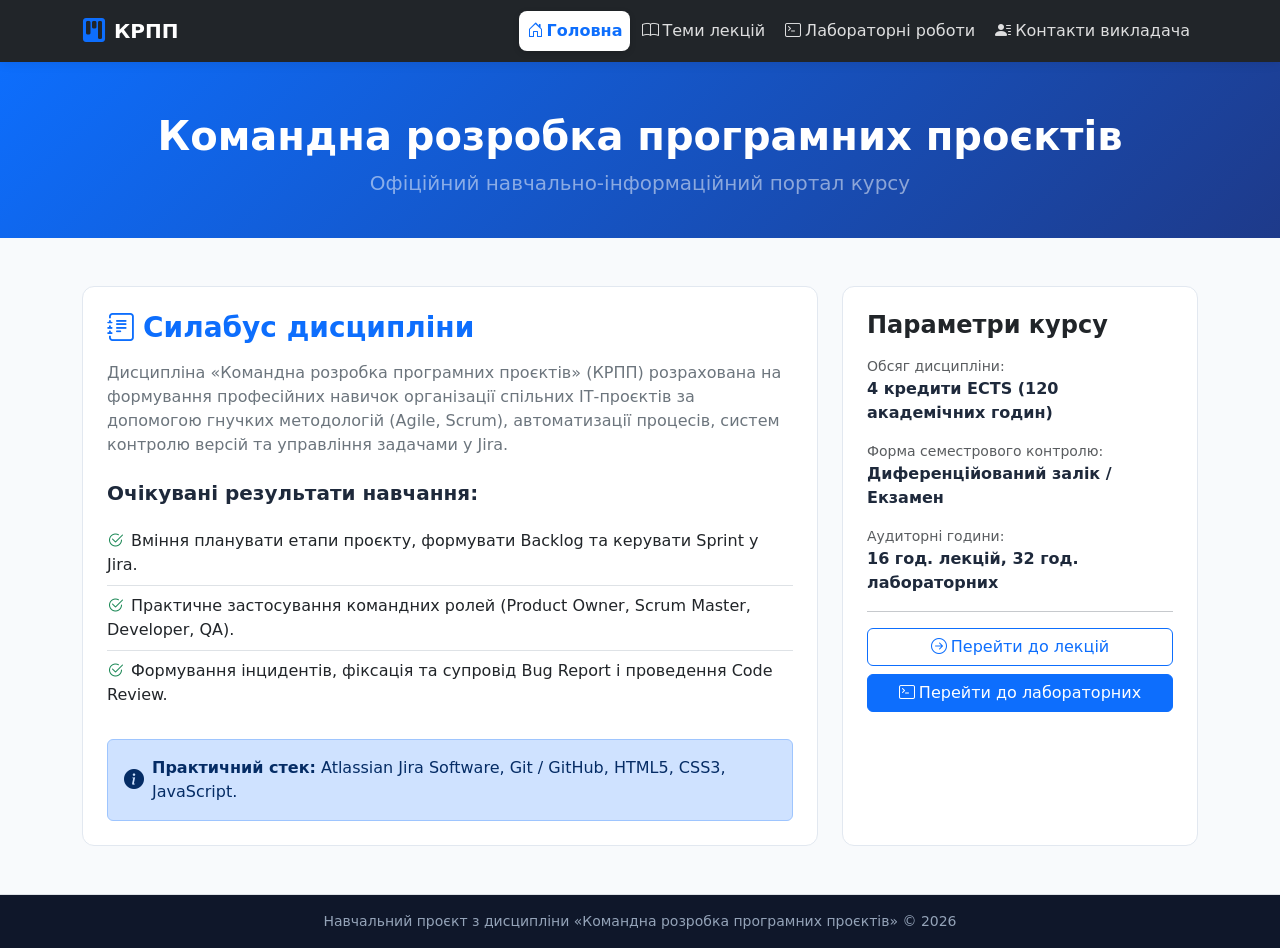
<file: index.html>
<!DOCTYPE html>
<html lang="uk">
<head>
  <meta charset="UTF-8">
  <meta name="viewport" content="width=device-width, initial-scale=1.0">
  <title>КРПП — Вебсайт дисципліни</title>
  <!-- Bootstrap 5 CSS -->
  <link href="https://cdn.jsdelivr.net/npm/bootstrap@5.3.3/dist/css/bootstrap.min.css" rel="stylesheet">
  <!-- Bootstrap Icons -->
  <link rel="stylesheet" href="https://cdn.jsdelivr.net/npm/bootstrap-icons@1.11.3/font/bootstrap-icons.min.css">
  <link rel="stylesheet" href="style.css">
</head>
<body>

  <!-- Верхня панель навігації зі всіма 4 обов'язковими розділами -->
  <nav class="navbar navbar-expand-lg navbar-dark bg-dark sticky-top">
    <div class="container">
      <a class="navbar-brand fw-bold d-flex align-items-center" href="#" onclick="activateTab('home')">
        <i class="bi bi-kanban-fill text-primary me-2 fs-4"></i>
        <span>КРПП</span>
      </a>
      <button class="navbar-toggler" type="button" data-bs-toggle="collapse" data-bs-target="#navbarNav">
        <span class="navbar-toggler-icon"></span>
      </button>

      <div class="collapse navbar-collapse" id="navbarNav">
        <ul class="navbar-nav ms-auto nav nav-pills" id="navTabs" role="tablist">
          <li class="nav-item">
            <button class="nav-link active" id="tab-home-btn" data-bs-toggle="pill" data-bs-target="#tab-home" type="button" role="tab">
              <i class="bi bi-house-door me-1"></i>Головна
            </button>
          </li>
          <li class="nav-item">
            <button class="nav-link" id="tab-lectures-btn" data-bs-toggle="pill" data-bs-target="#tab-lectures" type="button" role="tab">
              <i class="bi bi-book me-1"></i>Теми лекцій
            </button>
          </li>
          <li class="nav-item">
            <button class="nav-link" id="tab-labs-btn" data-bs-toggle="pill" data-bs-target="#tab-labs" type="button" role="tab">
              <i class="bi bi-terminal me-1"></i>Лабораторні роботи
            </button>
          </li>
          <li class="nav-item">
            <button class="nav-link" id="tab-contacts-btn" data-bs-toggle="pill" data-bs-target="#tab-contacts" type="button" role="tab">
              <i class="bi bi-person-lines-fill me-1"></i>Контакти викладача
            </button>
          </li>
        </ul>
      </div>
    </div>
  </nav>

  <!-- Hero Header -->
  <header class="hero-banner">
    <div class="container text-center">
      <h1 class="display-6 fw-bold mb-2">Командна розробка програмних проєктів</h1>
      <p class="lead mb-0 text-white-50">Офіційний навчально-інформаційний портал курсу</p>
    </div>
  </header>

  <!-- Основний блок із вмістом сторінок -->
  <main class="container my-5">
    <div class="tab-content" id="navTabsContent">

      <!-- ================= 1. ГОЛОВНА СТОРІНКА ТА СИЛАБУС ================= -->
      <section class="tab-pane fade show active" id="tab-home" role="tabpanel">
        <div class="row g-4">
          <div class="col-lg-8">
            <div class="custom-card p-4 h-100">
              <h3 class="fw-bold text-primary mb-3">
                <i class="bi bi-journal-text me-2"></i>Силабус дисципліни
              </h3>
              <p class="text-secondary lead fs-6">
                Дисципліна «Командна розробка програмних проєктів» (КРПП) розрахована на формування професійних навичок організації спільних ІТ-проєктів за допомогою гнучких методологій (Agile, Scrum), автоматизації процесів, систем контролю версій та управління задачами у Jira.
              </p>
              
              <h5 class="fw-bold mt-4 mb-3">Очікувані результати навчання:</h5>
              <ul class="list-group list-group-flush mb-4">
                <li class="list-group-item bg-transparent ps-0"><i class="bi bi-check2-circle text-success me-2"></i>Вміння планувати етапи проєкту, формувати Backlog та керувати Sprint у Jira.</li>
                <li class="list-group-item bg-transparent ps-0"><i class="bi bi-check2-circle text-success me-2"></i>Практичне застосування командних ролей (Product Owner, Scrum Master, Developer, QA).</li>
                <li class="list-group-item bg-transparent ps-0"><i class="bi bi-check2-circle text-success me-2"></i>Формування інцидентів, фіксація та супровід Bug Report і проведення Code Review.</li>
              </ul>

              <div class="alert alert-primary d-flex align-items-center mb-0" role="alert">
                <i class="bi bi-info-circle-fill me-2 fs-5"></i>
                <div>
                  <strong>Практичний стек:</strong> Atlassian Jira Software, Git / GitHub, HTML5, CSS3, JavaScript.
                </div>
              </div>
            </div>
          </div>

          <div class="col-lg-4">
            <div class="custom-card p-4 h-100">
              <h4 class="fw-bold text-dark mb-3">Параметри курсу</h4>
              <div class="mb-3">
                <span class="text-muted d-block small">Обсяг дисципліни:</span>
                <span class="fw-semibold">4 кредити ECTS (120 академічних годин)</span>
              </div>
              <div class="mb-3">
                <span class="text-muted d-block small">Форма семестрового контролю:</span>
                <span class="fw-semibold">Диференційований залік / Екзамен</span>
              </div>
              <div class="mb-3">
                <span class="text-muted d-block small">Аудиторні години:</span>
                <span class="fw-semibold">16 год. лекцій, 32 год. лабораторних</span>
              </div>
              <hr>
              <div class="d-grid gap-2">
                <button class="btn btn-outline-primary" onclick="activateTab('lectures')">
                  <i class="bi bi-arrow-right-circle me-1"></i>Перейти до лекцій
                </button>
                <button class="btn btn-primary" onclick="activateTab('labs')">
                  <i class="bi bi-terminal me-1"></i>Перейти до лабораторних
                </button>
              </div>
            </div>
          </div>
        </div>
      </section>

      <!-- ================= 2. ТЕМИ ЛЕКЦІЙ ================= -->
      <!-- ================= 2. ТЕМИ ЛЕКЦІЙ ================= -->
      <section class="tab-pane fade" id="tab-lectures" role="tabpanel">
        <div class="custom-card p-4">
          <div class="d-flex justify-content-between align-items-center mb-4 flex-wrap gap-2">
            <div>
              <h3 class="fw-bold text-primary mb-1"><i class="bi bi-easel me-2"></i>Тематичний план лекцій</h3>
              <p class="text-muted mb-0">Теоретичний курс та методологічні основи дисципліни</p>
            </div>
            <span class="badge bg-primary-subtle text-primary border border-primary-subtle px-3 py-2 rounded-pill">
              Всього: 8 тем
            </span>
          </div>

          <!-- МОДУЛЬ 1 -->
          <div class="mb-4">
            <h5 class="fw-bold text-dark border-bottom pb-2 mb-3">
              <i class="bi bi-folder2-open text-primary me-2"></i>Модуль 1
            </h5>
            <div class="list-group shadow-none gap-2">
              <div class="list-group-item list-group-item-action p-3 rounded border">
                <div class="d-flex w-100 justify-content-between align-items-center">
                  <h6 class="mb-0 fw-bold text-dark">Тема 1. Проект та специфіка проектної діяльності в ІТ</h6>
                  <span class="badge bg-secondary badge-lecture">Модуль 1</span>
                </div>
              </div>

              <div class="list-group-item list-group-item-action p-3 rounded border">
                <div class="d-flex w-100 justify-content-between align-items-center">
                  <h6 class="mb-0 fw-bold text-dark">Тема 2. Сутність та особливості програмних проектів</h6>
                  <span class="badge bg-secondary badge-lecture">Модуль 1</span>
                </div>
              </div>

              <div class="list-group-item list-group-item-action p-3 rounded border">
                <div class="d-flex w-100 justify-content-between align-items-center">
                  <h6 class="mb-0 fw-bold text-dark">Тема 3. Життєвий цикл програмного проекту</h6>
                  <span class="badge bg-secondary badge-lecture">Модуль 1</span>
                </div>
              </div>

              <div class="list-group-item list-group-item-action p-3 rounded border">
                <div class="d-flex w-100 justify-content-between align-items-center">
                  <h6 class="mb-0 fw-bold text-dark">Тема 4. Командна організація проектування в IT</h6>
                  <span class="badge bg-secondary badge-lecture">Модуль 1</span>
                </div>
              </div>
            </div>
          </div>

          <!-- МОДУЛЬ 2 -->
          <div>
            <h5 class="fw-bold text-dark border-bottom pb-2 mb-3">
              <i class="bi bi-folder2-open text-primary me-2"></i>Модуль 2
            </h5>
            <div class="list-group shadow-none gap-2">
              <div class="list-group-item list-group-item-action p-3 rounded border">
                <div class="d-flex w-100 justify-content-between align-items-center">
                  <h6 class="mb-0 fw-bold text-dark">Тема 5. Поняття CASE-технологій та їх призначення при розробці програмного забезпечення</h6>
                  <span class="badge bg-primary badge-lecture">Модуль 2</span>
                </div>
              </div>

              <div class="list-group-item list-group-item-action p-3 rounded border">
                <div class="d-flex w-100 justify-content-between align-items-center">
                  <h6 class="mb-0 fw-bold text-dark">Тема 6. Agile технології в командній розробці програмних проектів</h6>
                  <span class="badge bg-primary badge-lecture">Модуль 2</span>
                </div>
              </div>

              <div class="list-group-item list-group-item-action p-3 rounded border">
                <div class="d-flex w-100 justify-content-between align-items-center">
                  <h6 class="mb-0 fw-bold text-dark">Тема 7. Система управління проєктами Jira у розробці програмного забезпечення</h6>
                  <span class="badge bg-primary badge-lecture">Модуль 2</span>
                </div>
              </div>

              <div class="list-group-item list-group-item-action p-3 rounded border">
                <div class="d-flex w-100 justify-content-between align-items-center">
                  <h6 class="mb-0 fw-bold text-dark">Тема 8. Командна комунікація та soft skills в розробці IT-проєктів</h6>
                  <span class="badge bg-primary badge-lecture">Модуль 2</span>
                </div>
              </div>
            </div>
          </div>

        </div>
      </section>

      <!-- ================= 3. ЛАБОРАТОРНІ РОБОТИ ================= -->
      <!-- ================= 3. ЛАБОРАТОРНІ РОБОТИ ================= -->
      <section class="tab-pane fade" id="tab-labs" role="tabpanel">
        <div class="d-flex justify-content-between align-items-center mb-4 flex-wrap gap-2">
          <div>
            <h3 class="fw-bold text-primary mb-1"><i class="bi bi-laptop me-2"></i>Лабораторні роботи</h3>
            <p class="text-muted mb-0">Натисніть на назву лабораторної роботи або кнопку, щоб переглянути порядок виконання</p>
          </div>
        </div>

        <!-- Адаптивна сітка: 1 колонка на смартфонах, 2 на планшетах, 3 на ПК -->
        <div class="row row-cols-1 row-cols-md-2 row-cols-lg-3 g-4">
          
          <!-- Лабораторна 1 -->
          <div class="col">
            <div class="custom-card p-4 h-100 d-flex flex-column">
              <div class="mb-2">
                <span class="badge bg-secondary">Виконано</span>
              </div>
              <h5 class="fw-bold text-dark mt-1" role="button" onclick="showLabDetails(1)">
                <a href="javascript:void(0)" class="text-decoration-none text-dark">Лабораторна робота №1</a>
              </h5>
              <p class="text-muted small flex-grow-1">Розробка кейсу «Управління проектами», PMBOK та трикутник проєктів.</p>
              <button class="btn btn-sm btn-outline-primary w-100 mt-3" onclick="showLabDetails(1)">
                <i class="bi bi-eye me-1"></i>Порядок виконання
              </button>
            </div>
          </div>

          <!-- Лабораторна 2 -->
          <div class="col">
            <div class="custom-card p-4 h-100 d-flex flex-column">
              <div class="mb-2">
                <span class="badge bg-secondary">Виконано</span>
              </div>
              <h5 class="fw-bold text-dark mt-1" role="button" onclick="showLabDetails(2)">
                <a href="javascript:void(0)" class="text-decoration-none text-dark">Лабораторна робота №2</a>
              </h5>
              <p class="text-muted small flex-grow-1">Розробка кейсу «Програмний проект», порівняльний аналіз програмного забезпечення.</p>
              <button class="btn btn-sm btn-outline-primary w-100 mt-3" onclick="showLabDetails(2)">
                <i class="bi bi-eye me-1"></i>Порядок виконання
              </button>
            </div>
          </div>

          <!-- Лабораторна 3 -->
          <div class="col">
            <div class="custom-card p-4 h-100 d-flex flex-column">
              <div class="mb-2">
                <span class="badge bg-secondary">Виконано</span>
              </div>
              <h5 class="fw-bold text-dark mt-1" role="button" onclick="showLabDetails(3)">
                <a href="javascript:void(0)" class="text-decoration-none text-dark">Лабораторна робота №3</a>
              </h5>
              <p class="text-muted small flex-grow-1">Програмне забезпечення управління проектами: налаштування робочих процесів у Trello.</p>
              <button class="btn btn-sm btn-outline-primary w-100 mt-3" onclick="showLabDetails(3)">
                <i class="bi bi-eye me-1"></i>Порядок виконання
              </button>
            </div>
          </div>

          <!-- Лабораторна 4 -->
          <div class="col">
            <div class="custom-card p-4 h-100 d-flex flex-column">
              <div class="mb-2">
                <span class="badge bg-secondary">Виконано</span>
              </div>
              <h5 class="fw-bold text-dark mt-1" role="button" onclick="showLabDetails(4)">
                <a href="javascript:void(0)" class="text-decoration-none text-dark">Лабораторна робота №4</a>
              </h5>
              <p class="text-muted small flex-grow-1">Командна організація проектування в ІТ, життєві цикли та модель Такмана.</p>
              <button class="btn btn-sm btn-outline-primary w-100 mt-3" onclick="showLabDetails(4)">
                <i class="bi bi-eye me-1"></i>Порядок виконання
              </button>
            </div>
          </div>

          <!-- Лабораторна 5 -->
          <div class="col">
            <div class="custom-card p-4 h-100 d-flex flex-column">
              <div class="mb-2">
                <span class="badge bg-secondary">Виконано</span>
              </div>
              <h5 class="fw-bold text-dark mt-1" role="button" onclick="showLabDetails(5)">
                <a href="javascript:void(0)" class="text-decoration-none text-dark">Лабораторна робота №5</a>
              </h5>
              <p class="text-muted small flex-grow-1">Використання CASE-технологій та моделювання програмних систем в UML.</p>
              <button class="btn btn-sm btn-outline-primary w-100 mt-3" onclick="showLabDetails(5)">
                <i class="bi bi-eye me-1"></i>Порядок виконання
              </button>
            </div>
          </div>

          <!-- Лабораторна 6-7 (Поточна практична) -->
          <div class="col">
            <div class="custom-card p-4 h-100 d-flex flex-column border-primary border-2 shadow-sm">
              <div class="mb-2">
                <span class="badge bg-primary">Поточна робота</span>
              </div>
              <h5 class="fw-bold text-primary mt-1" role="button" onclick="showLabDetails(6)">
                <a href="javascript:void(0)" class="text-decoration-none text-primary">Практична робота №6-7</a>
              </h5>
              <p class="text-muted small flex-grow-1">Розробка вебсайту дисципліни КРПП з використанням системи Jira (Backlog, Sprint, Bug-report).</p>
              <button class="btn btn-sm btn-primary w-100 mt-3" onclick="showLabDetails(6)">
                <i class="bi bi-play-circle me-1"></i>Порядок виконання
              </button>
            </div>
          </div>

          <!-- Лабораторна 8 -->
          <div class="col">
            <div class="custom-card p-4 h-100 d-flex flex-column">
              <div class="mb-2">
                <span class="badge bg-secondary">Заплановано</span>
              </div>
              <h5 class="fw-bold text-dark mt-1" role="button" onclick="showLabDetails(7)">
                <a href="javascript:void(0)" class="text-decoration-none text-dark">Лабораторна робота №8</a>
              </h5>
              <p class="text-muted small flex-grow-1">Командна комунікація, розвиток Soft Skills, управління конфліктами й тайм-менеджмент.</p>
              <button class="btn btn-sm btn-outline-primary w-100 mt-3" onclick="showLabDetails(7)">
                <i class="bi bi-eye me-1"></i>Порядок виконання
              </button>
            </div>
          </div>

        </div>
      </section>

      <!-- ================= 4. КОНТАКТИ ВИКЛАДАЧА ================= -->
      <section class="tab-pane fade" id="tab-contacts" role="tabpanel">
        <div class="row justify-content-center">
          <div class="col-lg-8">
            <div class="custom-card p-4 p-md-5">
              <h3 class="fw-bold text-primary mb-4 text-center">
                <i class="bi bi-person-badge me-2"></i>Контакти викладача
              </h3>

              <div class="row align-items-center g-4">
                <div class="col-md-4 text-center">
                  <div class="avatar-wrapper shadow-sm mb-3">
                    <i class="bi bi-person-fill"></i>
                  </div>
                  <span class="badge bg-success-subtle text-success px-3 py-1 rounded-pill">Викладач курсу</span>
                </div>

                <div class="col-md-8">
                  <h4 class="fw-bold mb-1">Кардаш Оксана Любомирівна</h4>
                  <p class="text-muted mb-3">Кандидат технічних наук, доцент кафедри комп'ютерних наук</p>

                  <div class="d-flex flex-column gap-2">
                    <div class="d-flex align-items-center">
                      <i class="bi bi-envelope-at-fill text-primary me-3 fs-5"></i>
                      <div>
                        <span class="text-muted d-block small">Корпоративна пошта:</span>
                        <a href="mailto:o.l.kardash@nuwm.edu.ua" class="text-decoration-none fw-semibold">o.l.kardash@nuwm.edu.ua</a>
                      </div>
                    </div>

                    <div class="d-flex align-items-center">
                      <i class="bi bi-geo-alt-fill text-primary me-3 fs-5"></i>
                      <div>
                        <span class="text-muted d-block small">Кафедра:</span>
                        <span class="fw-semibold">Комп'ютерних технологій та економічної кібернетики</span>
                      </div>
                    </div>

                    <div class="d-flex align-items-center">
                      <i class="bi bi-clock-history text-primary me-3 fs-5"></i>
                      <div>
                        <span class="text-muted d-block small">Консультації та захист робіт:</span>
                        <span class="fw-semibold">Щочетверга, 14:00 – 16:00 (онлайн)</span>
                      </div>
                    </div>
                  </div>
                </div>
              </div>
            </div>
          </div>
        </div>
      </section>

    </div>
  </main>

  <!-- Модальне вікно для відображення порядку виконання лабораторних робіт -->
  <div class="modal fade" id="labDetailsModal" tabindex="-1" aria-labelledby="labModalLabel" aria-hidden="true">
    <div class="modal-dialog modal-dialog-centered">
      <div class="modal-content border-0 shadow">
        <div class="modal-header bg-primary text-white">
          <h5 class="modal-title fw-bold" id="labModalLabel">Порядок виконання</h5>
          <button type="button" class="btn-close btn-close-white" data-bs-dismiss="modal" aria-label="Close"></button>
        </div>
        <div class="modal-body p-4" id="labModalContent">
          <!-- Контент підставляється динамічно через JS -->
        </div>
        <div class="modal-footer bg-light">
          <button type="button" class="btn btn-secondary px-4" data-bs-dismiss="modal">Закрити</button>
        </div>
      </div>
    </div>
  </div>

  <footer class="py-3 text-center small border-top">
    <div class="container">
      <span>Навчальний проєкт з дисципліни «Командна розробка програмних проєктів» &copy; 2026</span>
    </div>
  </footer>

  <!-- Bootstrap Bundle JS -->
  <script src="https://cdn.jsdelivr.net/npm/bootstrap@5.3.3/dist/js/bootstrap.bundle.min.js"></script>
  <script src="script.js"></script>
</body>
</html>
</file>
<file: style.css>
:root {
      --primary-color: #0d6efd;
      --accent-color: #0b5ed7;
      --bg-soft: #f8fafc;
      --card-border: #e2e8f0;
    }
    body {
      font-family: 'Segoe UI', system-ui, -apple-system, sans-serif;
      background-color: var(--bg-soft);
      color: #1e293b;
      min-height: 100vh;
      display: flex;
      flex-direction: column;
    }
    .navbar {
      box-shadow: 0 2px 10px rgba(0, 0, 0, 0.08);
    }
    .hero-banner {
      background: linear-gradient(135deg, #0d6efd 0%, #1e3a8a 100%);
      color: white;
      padding: 50px 0 40px;
    }
    .nav-pills .nav-link {
      color: rgba(255, 255, 255, 0.85);
      font-weight: 500;
      border-radius: 8px;
      padding: 8px 16px;
      margin-left: 4px;
      transition: all 0.2s ease;
    }
    .nav-pills .nav-link:hover {
      color: #ffffff;
      background-color: rgba(255, 255, 255, 0.15);
    }
    .nav-pills .nav-link.active {
      background-color: #ffffff;
      color: var(--primary-color);
      font-weight: 700;
      box-shadow: 0 2px 6px rgba(0, 0, 0, 0.15);
    }
    .custom-card {
      background: #ffffff;
      border-radius: 12px;
      border: 1px solid var(--card-border);
      transition: transform 0.2s ease, box-shadow 0.2s ease;
    }
    .custom-card:hover {
      transform: translateY(-2px);
      box-shadow: 0 10px 25px rgba(0, 0, 0, 0.05);
    }
    .badge-lecture {
      font-size: 0.85rem;
      padding: 6px 12px;
      border-radius: 20px;
    }
    .avatar-wrapper {
      width: 140px;
      height: 140px;
      background: #e0e7ff;
      color: var(--primary-color);
      display: flex;
      align-items: center;
      justify-content: center;
      border-radius: 50%;
      margin: 0 auto;
      font-size: 3.5rem;
    }
    footer {
      margin-top: auto;
      background-color: #0f172a;
      color: #94a3b8;
    }
</file>
